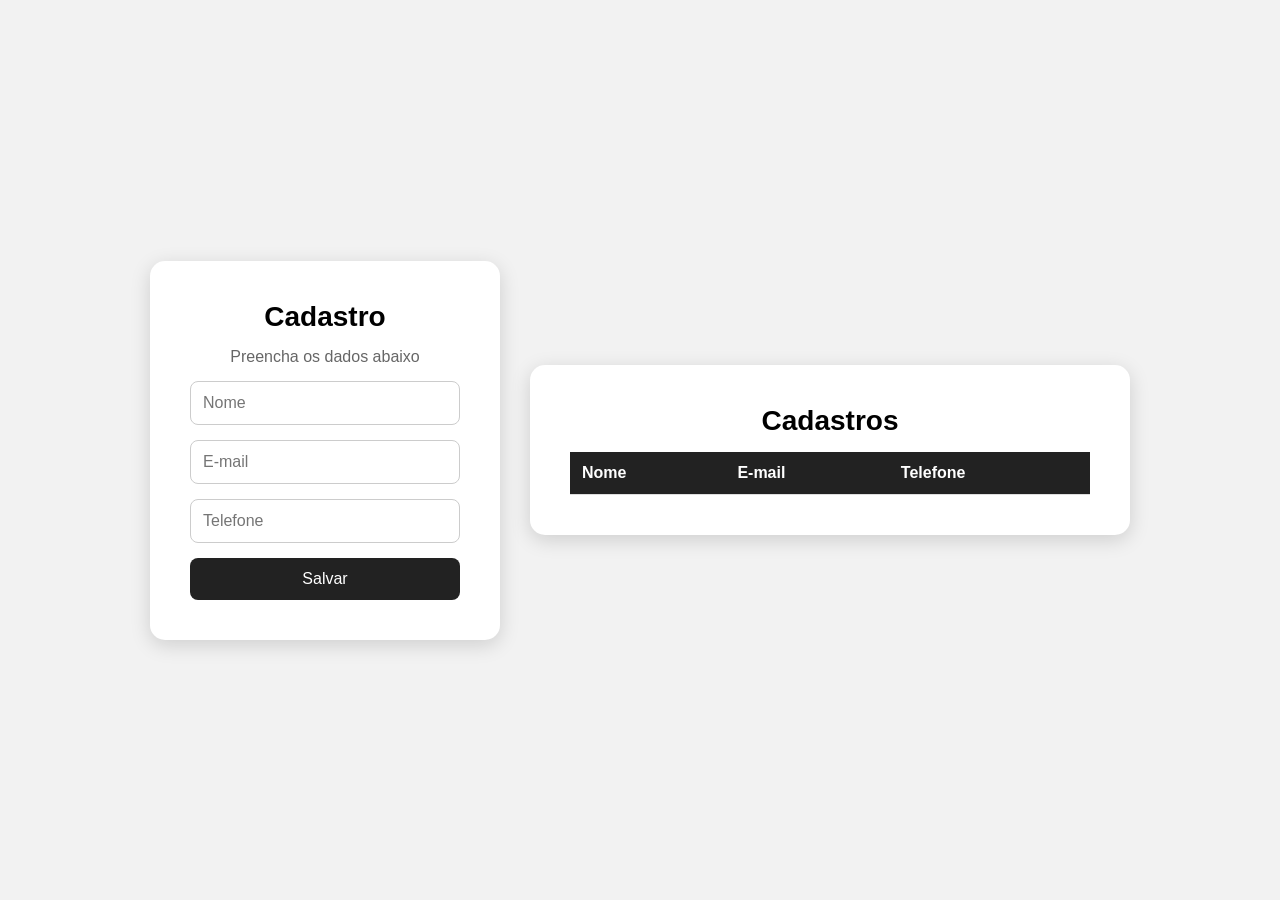
<file: index.html>
<!DOCTYPE html>
<html lang="pt-br">

<head>
    <meta charset="UTF-8">
    <meta name="viewport" content="width=device-width, initial-scale=1.0">

    <title>Cadastro</title>

    <link rel="stylesheet" href="style.css">
</head>

<body>

    <main class="container">

        <div class="card">

            <h1>Cadastro</h1>

            <p>Preencha os dados abaixo</p>

            <input
                type="text"
                id="nome"
                placeholder="Nome"
            >

            <input
                type="email"
                id="email"
                placeholder="E-mail"
            >

            <input
                type="tel"
                id="telefone"
                placeholder="Telefone"
            >

            <button id="salvar">
                Salvar
            </button>

        </div>

        <div class="card tabela-container">

            <h2>Cadastros</h2>

            <table>

                <thead>

                    <tr>
                        <th>Nome</th>
                        <th>E-mail</th>
                        <th>Telefone</th>
                    </tr>

                </thead>

                <tbody id="tabela">

                </tbody>

            </table>

        </div>
  
    </main>

    <script src="script.js"></script>

</body>

</html>
</file>
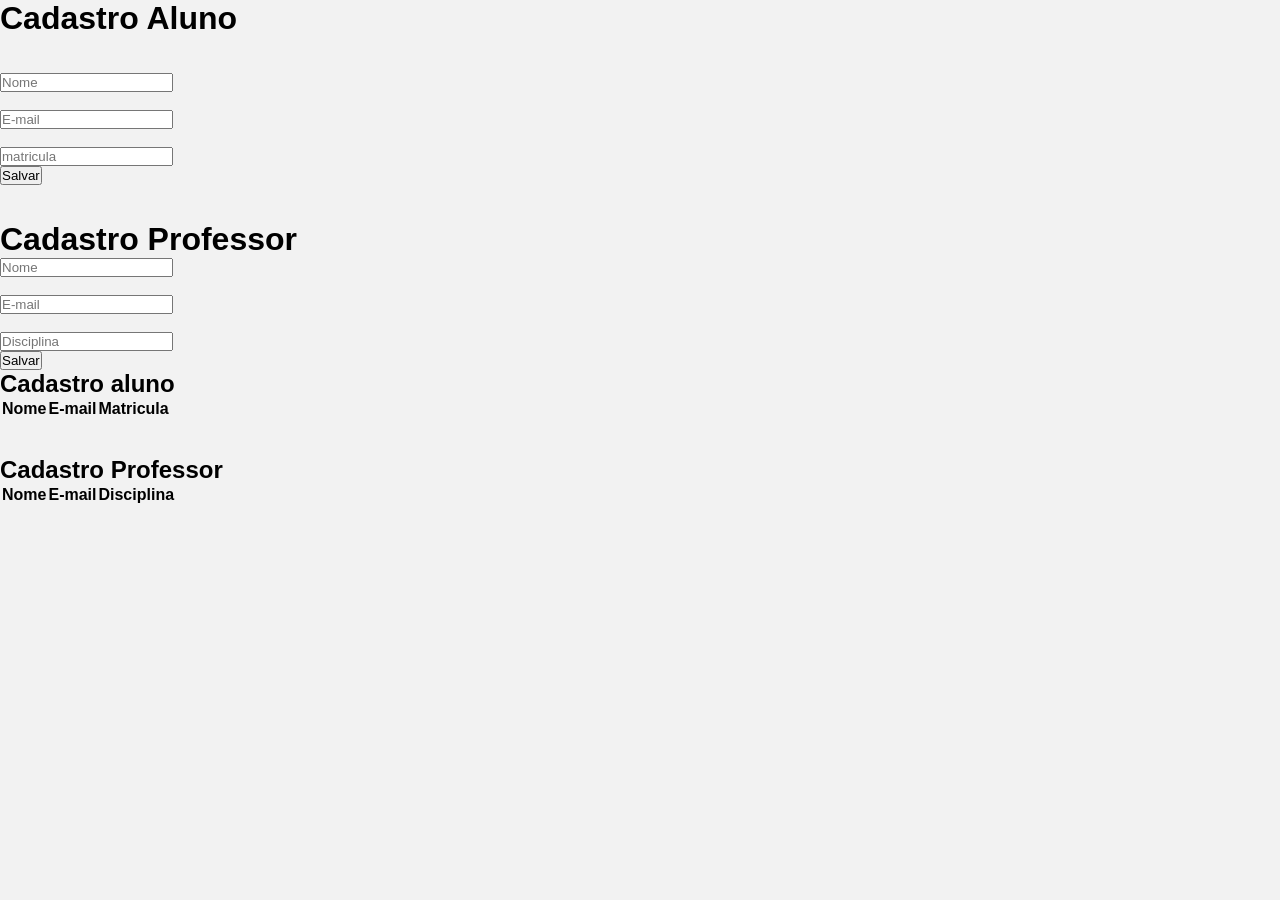
<file: atividade_lima_aula06/index.html>
<!DOCTYPE html>
<html lang="en">
<head>
    <meta charset="UTF-8">
    <meta name="viewport" content="width=device-width, initial-scale=1.0">
    <title>Cadastro</title>
    <link rel="stylesheet" href="style.css">
</head>
<body>
    <main class= "container">
        <div class="card">

        </div>
    </main>
    <h1>Cadastro Aluno</h1>
    <br></br>
    <input
                type="text"
                id="nome"
                placeholder="Nome"
            >
            <br><br>
            <input
                type="email"
                id="email"
                placeholder="E-mail"
            >
            <br><br>
            <input
                type="text"
                id="matricula"
                placeholder="matricula">
            <div class="card tabela-container">
                <div class="card">
                <button id="salvar">
                Salvar
            </button>
        </div>
    </main>
    
    <br></br>
    <h1>Cadastro Professor</h1>
    <input
                type="text"
                id="nome"
                placeholder="Nome"
            >
            <br><br>
            <input
                type="email"
                id="email"
                placeholder="E-mail"
            >
            <br><br>
            <input
                type="text"
                id="Disciplina"
                placeholder="Disciplina">
            <div class="card tabela-container">
             <button id="salvar">
                Salvar
            </button>
            </div>

        <div class="card tabela-container">

            <h2>Cadastro aluno</h2>

            <table>

                <thead>

                    <tr>
                        <th>Nome</th>
                        <th>E-mail</th>
                        <th>Matricula</th>
                    </tr>

                </thead>

                <tbody id="tabela">

                </tbody>

            </table>

        </div>
  
    </main>
    <br><br>
    <h2>Cadastro Professor</h2>

            <table>

                <thead>

                    <tr>
                        <th>Nome</th>
                        <th>E-mail</th>
                        <th>Disciplina</th>
                    </tr>

                </thead>

                <tbody id="tabela">

                </tbody>

            </table>

        </div>
  
    </main>

    <script src="script.js"></script>


        


</body>
</html>
</file>
<file: style.css>
* {
    margin: 0;
    padding: 0;
    box-sizing: border-box;
}

body {
    min-height: 100vh;

    font-family: Arial, sans-serif;

    background-color: #f2f2f2;
}

.container {
    width: 100%;
    min-height: 100vh;

    display: flex;
    justify-content: center;
    align-items: center;
    gap: 30px;

    padding: 30px;
}

.card {
    width: 350px;

    display: flex;
    flex-direction: column;
    align-items: center;

    gap: 15px;

    padding: 40px;

    background-color: white;

    border-radius: 15px;

    box-shadow: 0 5px 20px rgba(0, 0, 0, 0.15);
}

.card h1,
.card h2 {
    font-size: 28px;
}

.card p {
    color: #666;
}

input {
    width: 100%;

    padding: 12px;

    border: 1px solid #ccc;
    border-radius: 8px;

    font-size: 16px;
}

button {
    width: 100%;

    padding: 12px;

    border: none;
    border-radius: 8px;

    background-color: #222;
    color: white;

    font-size: 16px;

    cursor: pointer;
}

button:hover {
    background-color: #444;
}

.tabela-container {
    width: auto;
    min-width: 600px;
}

table {
    width: 100%;

    border-collapse: collapse;
}

th,
td {
    padding: 12px;

    border-bottom: 1px solid #ddd;

    text-align: left;
}

th {
    background-color: #222;
    color: white;
}
</file>
<file: atividade_lima_aula06/style.css>
* {
    margin: 0;
    padding: 0;
    box-sizing: border-box;
}
body {
    min-height: 100vh;

    font-family: Arial, sans-serif;

    background-color: #f2f2f2;
}
</file>
